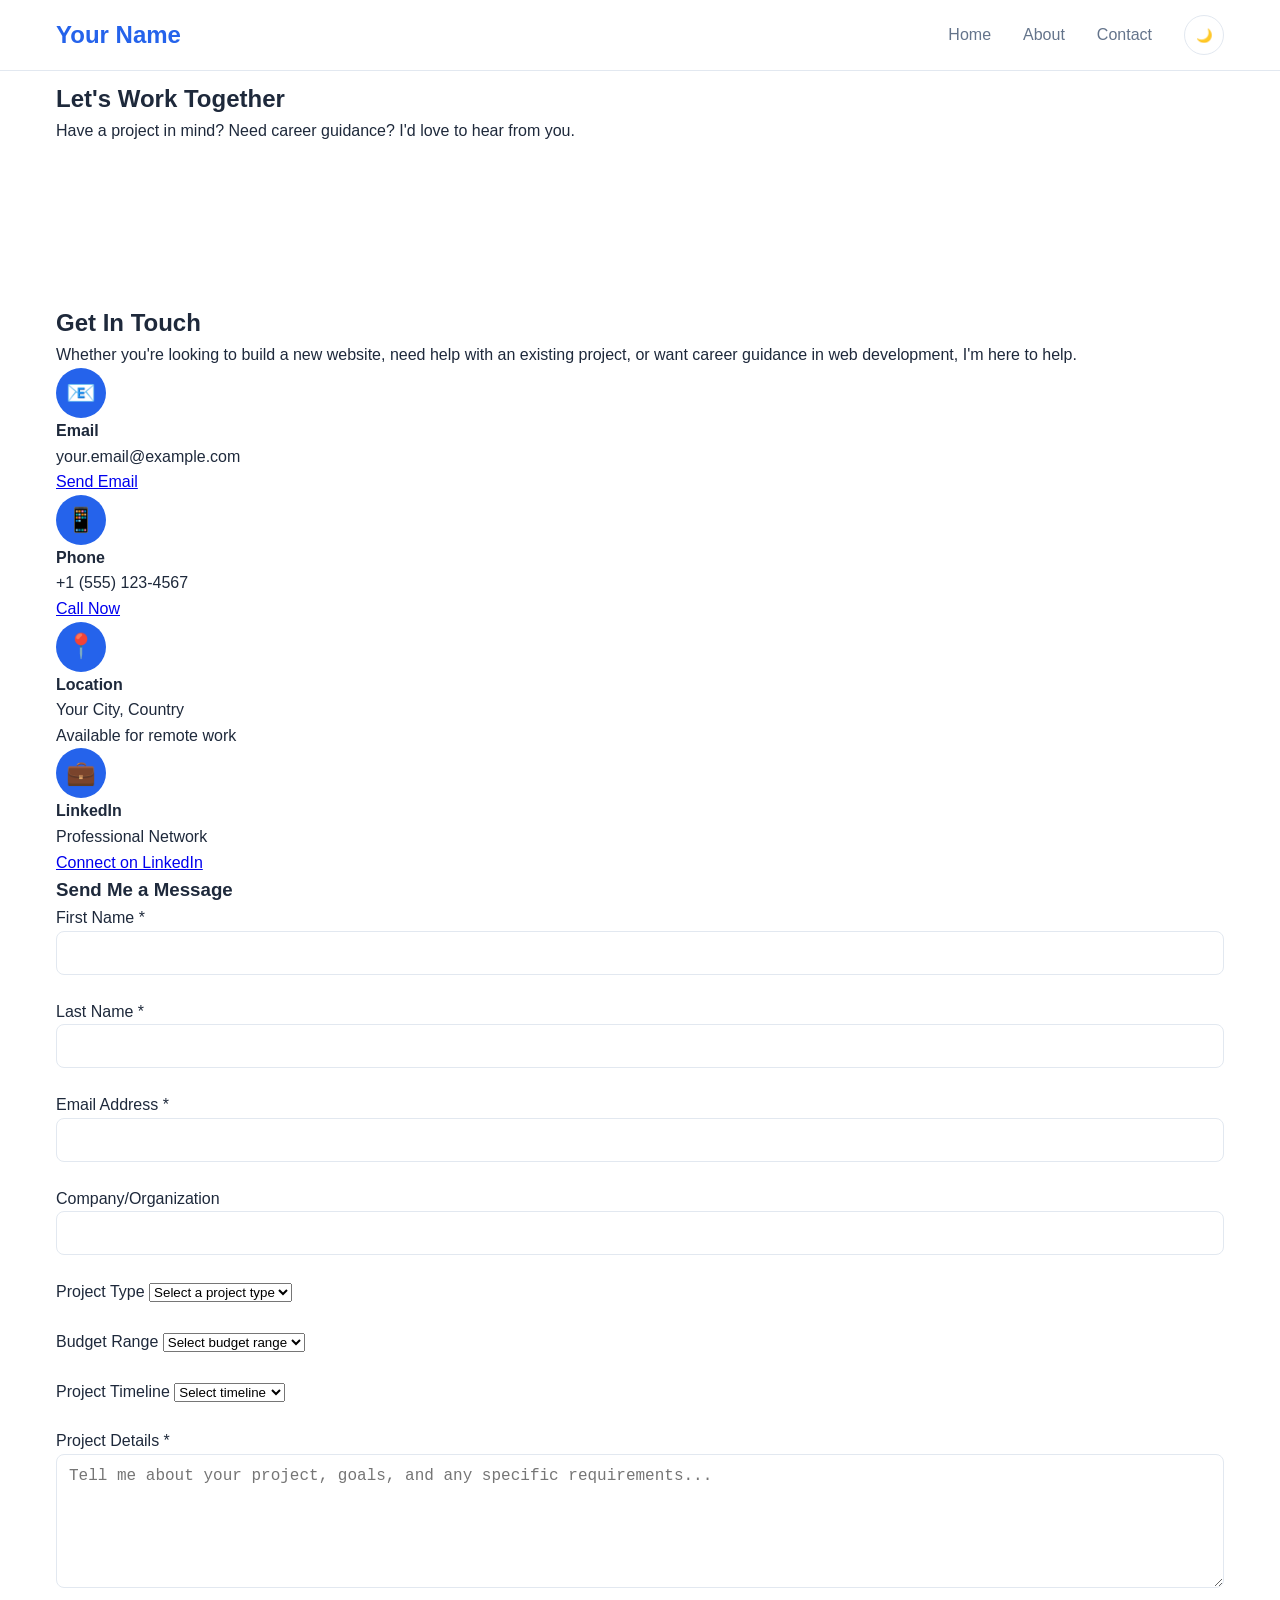
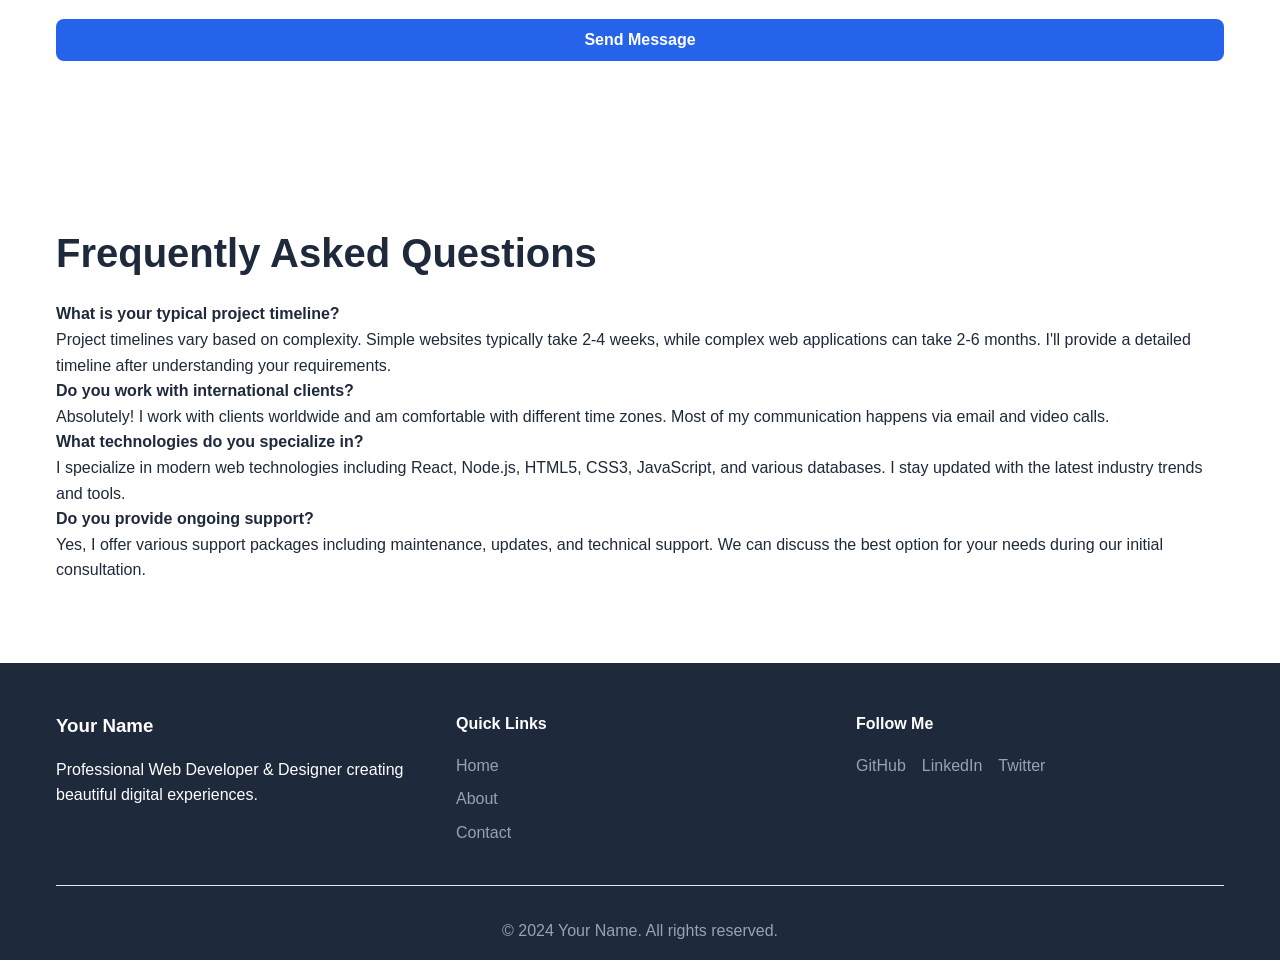
<file: contact.html>
<!DOCTYPE html>
<html lang="en">
<head>
    <meta charset="UTF-8">
    <meta name="viewport" content="width=device-width, initial-scale=1.0">
    <title>Contact - Your Name | Get In Touch</title>
    <meta name="description" content="Get in touch with me for web development projects, collaborations, or career guidance. I'm always excited to discuss new opportunities.">
    
    <!-- Open Graph Meta Tags -->
    <meta property="og:title" content="Contact - Your Name | Get In Touch">
    <meta property="og:description" content="Get in touch for web development projects, collaborations, or career guidance.">
    <meta property="og:type" content="website">
    <meta property="og:url" content="https://Shishirkandel28.github.io/portfolio-website/contact.html">
    
    <link rel="stylesheet" href="style.css">
    <link rel="icon" href="assets/icons/favicon.ico" type="image/x-icon">
</head>
<body>
    <!-- Navigation -->
    <nav class="navbar">
        <div class="nav-container">
            <div class="nav-logo">
                <a href="index.html">Your Name</a>
            </div>
            <ul class="nav-menu">
                <li class="nav-item">
                    <a href="index.html" class="nav-link">Home</a>
                </li>
                <li class="nav-item">
                    <a href="about.html" class="nav-link">About</a>
                </li>
                <li class="nav-item">
                    <a href="contact.html" class="nav-link active">Contact</a>
                </li>
                <li class="nav-item">
                    <button id="theme-toggle" class="theme-toggle" aria-label="Toggle theme">
                        <span class="theme-icon">🌙</span>
                    </button>
                </li>
            </ul>
            <div class="hamburger">
                <span class="bar"></span>
                <span class="bar"></span>
                <span class="bar"></span>
            </div>
        </div>
    </nav>

    <!-- Contact Hero Section -->
    <section class="contact-hero">
        <div class="container">
            <div class="contact-hero-content">
                <h1>Let's Work Together</h1>
                <p>Have a project in mind? Need career guidance? I'd love to hear from you.</p>
            </div>
        </div>
    </section>

    <!-- Contact Content -->
    <section class="contact-main">
        <div class="container">
            <div class="contact-grid">
                <!-- Contact Information -->
                <div class="contact-info-section">
                    <h2>Get In Touch</h2>
                    <p>Whether you're looking to build a new website, need help with an existing project, or want career guidance in web development, I'm here to help.</p>
                    
                    <div class="contact-methods">
                        <div class="contact-method">
                            <div class="contact-icon">📧</div>
                            <div class="contact-details">
                                <h4>Email</h4>
                                <p>your.email@example.com</p>
                                <a href="mailto:your.email@example.com">Send Email</a>
                            </div>
                        </div>
                        
                        <div class="contact-method">
                            <div class="contact-icon">📱</div>
                            <div class="contact-details">
                                <h4>Phone</h4>
                                <p>+1 (555) 123-4567</p>
                                <a href="tel:+15551234567">Call Now</a>
                            </div>
                        </div>
                        
                        <div class="contact-method">
                            <div class="contact-icon">📍</div>
                            <div class="contact-details">
                                <h4>Location</h4>
                                <p>Your City, Country</p>
                                <span>Available for remote work</span>
                            </div>
                        </div>
                        
                        <div class="contact-method">
                            <div class="contact-icon">💼</div>
                            <div class="contact-details">
                                <h4>LinkedIn</h4>
                                <p>Professional Network</p>
                                <a href="#" target="_blank">Connect on LinkedIn</a>
                            </div>
                        </div>
                    </div>
                </div>

                <!-- Contact Form -->
                <div class="contact-form-section">
                    <form class="contact-form-detailed" id="contactFormDetailed">
                        <h3>Send Me a Message</h3>
                        
                        <div class="form-row">
                            <div class="form-group">
                                <label for="firstName">First Name *</label>
                                <input type="text" id="firstName" name="firstName" required>
                            </div>
                            <div class="form-group">
                                <label for="lastName">Last Name *</label>
                                <input type="text" id="lastName" name="lastName" required>
                            </div>
                        </div>
                        
                        <div class="form-group">
                            <label for="email">Email Address *</label>
                            <input type="email" id="email" name="email" required>
                        </div>
                        
                        <div class="form-group">
                            <label for="company">Company/Organization</label>
                            <input type="text" id="company" name="company">
                        </div>
                        
                        <div class="form-group">
                            <label for="projectType">Project Type</label>
                            <select id="projectType" name="projectType">
                                <option value="">Select a project type</option>
                                <option value="website">New Website</option>
                                <option value="redesign">Website Redesign</option>
                                <option value="webapp">Web Application</option>
                                <option value="consulting">Consulting</option>
                                <option value="career">Career Guidance</option>
                                <option value="other">Other</option>
                            </select>
                        </div>
                        
                        <div class="form-group">
                            <label for="budget">Budget Range</label>
                            <select id="budget" name="budget">
                                <option value="">Select budget range</option>
                                <option value="under-5k">Under $5,000</option>
                                <option value="5k-10k">$5,000 - $10,000</option>
                                <option value="10k-25k">$10,000 - $25,000</option>
                                <option value="25k-plus">$25,000+</option>
                                <option value="discuss">Let's Discuss</option>
                            </select>
                        </div>
                        
                        <div class="form-group">
                            <label for="timeline">Project Timeline</label>
                            <select id="timeline" name="timeline">
                                <option value="">Select timeline</option>
                                <option value="asap">ASAP</option>
                                <option value="1-month">Within 1 month</option>
                                <option value="2-3-months">2-3 months</option>
                                <option value="3-6-months">3-6 months</option>
                                <option value="flexible">Flexible</option>
                            </select>
                        </div>
                        
                        <div class="form-group">
                            <label for="message">Project Details *</label>
                            <textarea id="message" name="message" rows="6" placeholder="Tell me about your project, goals, and any specific requirements..." required></textarea>
                        </div>
                        
                        <button type="submit" class="btn btn-primary btn-full">Send Message</button>
                    </form>
                </div>
            </div>
        </div>
    </section>

    <!-- FAQ Section -->
    <section class="faq-section">
        <div class="container">
            <h2 class="section-title">Frequently Asked Questions</h2>
            <div class="faq-grid">
                <div class="faq-item">
                    <h4>What is your typical project timeline?</h4>
                    <p>Project timelines vary based on complexity. Simple websites typically take 2-4 weeks, while complex web applications can take 2-6 months. I'll provide a detailed timeline after understanding your requirements.</p>
                </div>
                
                <div class="faq-item">
                    <h4>Do you work with international clients?</h4>
                    <p>Absolutely! I work with clients worldwide and am comfortable with different time zones. Most of my communication happens via email and video calls.</p>
                </div>
                
                <div class="faq-item">
                    <h4>What technologies do you specialize in?</h4>
                    <p>I specialize in modern web technologies including React, Node.js, HTML5, CSS3, JavaScript, and various databases. I stay updated with the latest industry trends and tools.</p>
                </div>
                
                <div class="faq-item">
                    <h4>Do you provide ongoing support?</h4>
                    <p>Yes, I offer various support packages including maintenance, updates, and technical support. We can discuss the best option for your needs during our initial consultation.</p>
                </div>
            </div>
        </div>
    </section>

    <!-- Footer -->
    <footer class="footer">
        <div class="container">
            <div class="footer-content">
                <div class="footer-section">
                    <h3>Your Name</h3>
                    <p>Professional Web Developer & Designer creating beautiful digital experiences.</p>
                </div>
                <div class="footer-section">
                    <h4>Quick Links</h4>
                    <ul>
                        <li><a href="index.html">Home</a></li>
                        <li><a href="about.html">About</a></li>
                        <li><a href="contact.html">Contact</a></li>
                    </ul>
                </div>
                <div class="footer-section">
                    <h4>Follow Me</h4>
                    <div class="social-links">
                        <a href="#" aria-label="GitHub">GitHub</a>
                        <a href="#" aria-label="LinkedIn">LinkedIn</a>
                        <a href="#" aria-label="Twitter">Twitter</a>
                    </div>
                </div>
            </div>
            <div class="footer-bottom">
                <p>&copy; 2024 Your Name. All rights reserved.</p>
            </div>
        </div>
    </footer>

    <script src="script.js"></script>
</body>
</html>
</file>
<file: style.css>
/* Reset and Base Styles */
* {
    margin: 0;
    padding: 0;
    box-sizing: border-box;
}

:root {
    /* Light theme colors */
    --primary-color: #2563eb;
    --primary-dark: #1d4ed8;
    --secondary-color: #64748b;
    --accent-color: #f59e0b;
    --background-color: #ffffff;
    --surface-color: #f8fafc;
    --text-primary: #1e293b;
    --text-secondary: #64748b;
    --text-muted: #94a3b8;
    --border-color: #e2e8f0;
    --shadow: 0 1px 3px 0 rgba(0, 0, 0, 0.1), 0 1px 2px 0 rgba(0, 0, 0, 0.06);
    --shadow-lg: 0 10px 15px -3px rgba(0, 0, 0, 0.1), 0 4px 6px -2px rgba(0, 0, 0, 0.05);
}

[data-theme="dark"] {
    /* Dark theme colors */
    --primary-color: #3b82f6;
    --primary-dark: #2563eb;
    --secondary-color: #94a3b8;
    --accent-color: #fbbf24;
    --background-color: #0f172a;
    --surface-color: #1e293b;
    --text-primary: #f1f5f9;
    --text-secondary: #cbd5e1;
    --text-muted: #64748b;
    --border-color: #334155;
    --shadow: 0 1px 3px 0 rgba(0, 0, 0, 0.3), 0 1px 2px 0 rgba(0, 0, 0, 0.2);
    --shadow-lg: 0 10px 15px -3px rgba(0, 0, 0, 0.3), 0 4px 6px -2px rgba(0, 0, 0, 0.2);
}

html {
    scroll-behavior: smooth;
}

body {
    font-family: 'Inter', -apple-system, BlinkMacSystemFont, 'Segoe UI', Roboto, sans-serif;
    line-height: 1.6;
    color: var(--text-primary);
    background-color: var(--background-color);
    transition: background-color 0.3s ease, color 0.3s ease;
}

.container {
    max-width: 1200px;
    margin: 0 auto;
    padding: 0 1rem;
}

/* Navigation */
.navbar {
    position: fixed;
    top: 0;
    width: 100%;
    background-color: var(--background-color);
    backdrop-filter: blur(10px);
    border-bottom: 1px solid var(--border-color);
    z-index: 1000;
    transition: all 0.3s ease;
}

.nav-container {
    max-width: 1200px;
    margin: 0 auto;
    padding: 0 1rem;
    display: flex;
    justify-content: space-between;
    align-items: center;
    height: 70px;
}

.nav-logo a {
    font-size: 1.5rem;
    font-weight: 700;
    color: var(--primary-color);
    text-decoration: none;
}

.nav-menu {
    display: flex;
    list-style: none;
    align-items: center;
    gap: 2rem;
}

.nav-link {
    color: var(--text-secondary);
    text-decoration: none;
    font-weight: 500;
    transition: color 0.3s ease;
}

.nav-link:hover {
    color: var(--primary-color);
}

.theme-toggle {
    background: none;
    border: 1px solid var(--border-color);
    border-radius: 50%;
    width: 40px;
    height: 40px;
    display: flex;
    align-items: center;
    justify-content: center;
    cursor: pointer;
    transition: all 0.3s ease;
}

.theme-toggle:hover {
    border-color: var(--primary-color);
    transform: scale(1.1);
}

.hamburger {
    display: none;
    flex-direction: column;
    cursor: pointer;
}

.bar {
    width: 25px;
    height: 3px;
    background-color: var(--text-primary);
    margin: 3px 0;
    transition: 0.3s;
}

/* Hero Section */
.hero {
    padding: 120px 0 80px;
    background: linear-gradient(135deg, var(--background-color) 0%, var(--surface-color) 100%);
}

.hero-container {
    max-width: 1200px;
    margin: 0 auto;
    padding: 0 1rem;
    display: grid;
    grid-template-columns: 1fr 1fr;
    gap: 4rem;
    align-items: center;
}

.hero-title {
    font-size: 3.5rem;
    font-weight: 800;
    line-height: 1.2;
    margin-bottom: 1rem;
}

.highlight {
    color: var(--primary-color);
}

.hero-subtitle {
    font-size: 1.5rem;
    color: var(--text-secondary);
    margin-bottom: 1rem;
}

.hero-description {
    font-size: 1.1rem;
    color: var(--text-muted);
    margin-bottom: 2rem;
    line-height: 1.7;
}

.hero-buttons {
    display: flex;
    gap: 1rem;
}

.profile-img {
    width: 100%;
    max-width: 400px;
    height: 400px;
    object-fit: cover;
    border-radius: 20px;
    box-shadow: var(--shadow-lg);
}

/* Buttons */
.btn {
    display: inline-flex;
    align-items: center;
    justify-content: center;
    padding: 0.75rem 1.5rem;
    border-radius: 8px;
    font-weight: 600;
    text-decoration: none;
    transition: all 0.3s ease;
    border: none;
    cursor: pointer;
    font-size: 1rem;
}

.btn-primary {
    background-color: var(--primary-color);
    color: white;
}

.btn-primary:hover {
    background-color: var(--primary-dark);
    transform: translateY(-2px);
}

.btn-outline {
    border: 2px solid var(--primary-color);
    color: var(--primary-color);
    background: transparent;
}

.btn-outline:hover {
    background-color: var(--primary-color);
    color: white;
}

.btn-sm {
    padding: 0.5rem 1rem;
    font-size: 0.9rem;
}

.btn-full {
    width: 100%;
}

/* Section Styles */
section {
    padding: 80px 0;
}

.section-header {
    text-align: center;
    margin-bottom: 4rem;
}

.section-title {
    font-size: 2.5rem;
    font-weight: 700;
    margin-bottom: 1rem;
}

.section-subtitle {
    font-size: 1.1rem;
    color: var(--text-secondary);
    max-width: 600px;
    margin: 0 auto;
}

/* About Section */
.about {
    background-color: var(--surface-color);
}

.about-text p {
    font-size: 1.1rem;
    margin-bottom: 1.5rem;
    color: var(--text-secondary);
    line-height: 1.8;
}

.about-stats {
    display: grid;
    grid-template-columns: repeat(3, 1fr);
    gap: 2rem;
    margin-top: 3rem;
}

.stat {
    text-align: center;
    padding: 1.5rem;
    background-color: var(--background-color);
    border-radius: 12px;
    box-shadow: var(--shadow);
}

.stat h3 {
    font-size: 2.5rem;
    font-weight: 700;
    color: var(--primary-color);
    margin-bottom: 0.5rem;
}

.stat p {
    color: var(--text-secondary);
    font-weight: 500;
}

/* Skills Section */
.skills-grid {
    display: grid;
    grid-template-columns: repeat(auto-fit, minmax(280px, 1fr));
    gap: 2rem;
}

.skill-card {
    background-color: var(--background-color);
    padding: 2rem;
    border-radius: 16px;
    box-shadow: var(--shadow);
    text-align: center;
    transition: transform 0.3s ease, box-shadow 0.3s ease;
}

.skill-card:hover {
    transform: translateY(-5px);
    box-shadow: var(--shadow-lg);
}

.skill-icon {
    font-size: 3rem;
    margin-bottom: 1rem;
}

.skill-card h3 {
    font-size: 1.3rem;
    margin-bottom: 1rem;
    color: var(--text-primary);
}

.skill-progress {
    margin: 1.5rem 0;
}

.progress-bar {
    width: 100%;
    height: 8px;
    background-color: var(--border-color);
    border-radius: 4px;
    overflow: hidden;
    position: relative;
    margin-bottom: 0.5rem;
}

.progress-fill {
    height: 100%;
    background-color: var(--primary-color);
    border-radius: 4px;
    transition: width 1s ease;
}

.progress-text {
    font-weight: 600;
    color: var(--primary-color);
}

/* Projects Section */
.projects {
    background-color: var(--surface-color);
}

.projects-grid {
    display: grid;
    grid-template-columns: repeat(auto-fit, minmax(350px, 1fr));
    gap: 2rem;
}

.project-card {
    background-color: var(--background-color);
    border-radius: 16px;
    overflow: hidden;
    box-shadow: var(--shadow);
    transition: transform 0.3s ease, box-shadow 0.3s ease;
}

.project-card:hover {
    transform: translateY(-5px);
    box-shadow: var(--shadow-lg);
}

.project-image {
    width: 100%;
    height: 200px;
    overflow: hidden;
}

.project-image img {
    width: 100%;
    height: 100%;
    object-fit: cover;
    transition: transform 0.3s ease;
}

.project-card:hover .project-image img {
    transform: scale(1.1);
}

.project-content {
    padding: 1.5rem;
}

.project-content h3 {
    font-size: 1.3rem;
    margin-bottom: 0.5rem;
}

.project-content p {
    color: var(--text-secondary);
    margin-bottom: 1rem;
    line-height: 1.6;
}

.project-tech {
    display: flex;
    flex-wrap: wrap;
    gap: 0.5rem;
    margin-bottom: 1.5rem;
}

.tech-tag {
    background-color: var(--surface-color);
    color: var(--primary-color);
    padding: 0.25rem 0.75rem;
    border-radius: 20px;
    font-size: 0.8rem;
    font-weight: 500;
}

.project-links {
    display: flex;
    gap: 0.5rem;
}

/* Career Roadmap Section */
.roadmap-grid {
    display: grid;
    grid-template-columns: repeat(auto-fit, minmax(320px, 1fr));
    gap: 2rem;
}

.roadmap-card {
    background-color: var(--background-color);
    padding: 2rem;
    border-radius: 16px;
    box-shadow: var(--shadow);
    transition: transform 0.3s ease, box-shadow 0.3s ease;
}

.roadmap-card:hover {
    transform: translateY(-5px);
    box-shadow: var(--shadow-lg);
}

.roadmap-icon {
    width: 60px;
    height: 60px;
    border-radius: 50%;
    display: flex;
    align-items: center;
    justify-content: center;
    font-size: 1.5rem;
    margin-bottom: 1rem;
    color: white;
}

.roadmap-card h3 {
    font-size: 1.3rem;
    margin-bottom: 0.5rem;
}

.roadmap-card p {
    color: var(--text-secondary);
    margin-bottom: 1.5rem;
    line-height: 1.6;
}

.roadmap-details {
    space-y: 0.5rem;
}

.detail-item {
    margin-bottom: 0.5rem;
    font-size: 0.9rem;
}

.detail-item strong {
    color: var(--text-primary);
}

/* Contact Section */
.contact {
    background-color: var(--surface-color);
}

.contact-content {
    display: grid;
    grid-template-columns: 1fr 2fr;
    gap: 4rem;
}

.contact-item {
    display: flex;
    align-items: center;
    gap: 1rem;
    margin-bottom: 2rem;
}

.contact-icon {
    font-size: 1.5rem;
    background-color: var(--primary-color);
    color: white;
    width: 50px;
    height: 50px;
    border-radius: 50%;
    display: flex;
    align-items: center;
    justify-content: center;
}

.contact-item h4 {
    font-size: 1.1rem;
    margin-bottom: 0.25rem;
}

.contact-item p {
    color: var(--text-secondary);
}

.contact-form {
    background-color: var(--background-color);
    padding: 2rem;
    border-radius: 16px;
    box-shadow: var(--shadow);
}

.form-group {
    margin-bottom: 1.5rem;
}

.form-group input,
.form-group textarea {
    width: 100%;
    padding: 0.75rem;
    border: 1px solid var(--border-color);
    border-radius: 8px;
    background-color: var(--background-color);
    color: var(--text-primary);
    font-size: 1rem;
    transition: border-color 0.3s ease;
}

.form-group input:focus,
.form-group textarea:focus {
    outline: none;
    border-color: var(--primary-color);
}

/* Footer */
.footer {
    background-color: var(--text-primary);
    color: var(--background-color);
    padding: 3rem 0 1rem;
}

.footer-content {
    display: grid;
    grid-template-columns: repeat(auto-fit, minmax(250px, 1fr));
    gap: 2rem;
    margin-bottom: 2rem;
}

.footer-section h3,
.footer-section h4 {
    margin-bottom: 1rem;
}

.footer-section ul {
    list-style: none;
}

.footer-section ul li {
    margin-bottom: 0.5rem;
}

.footer-section a {
    color: var(--text-muted);
    text-decoration: none;
    transition: color 0.3s ease;
}

.footer-section a:hover {
    color: var(--primary-color);
}

.social-links {
    display: flex;
    gap: 1rem;
}

.footer-bottom {
    text-align: center;
    padding-top: 2rem;
    border-top: 1px solid var(--border-color);
    color: var(--text-muted);
}

/* Responsive Design */
@media (max-width: 768px) {
    .nav-menu {
        position: fixed;
        left: -100%;
        top: 70px;
        flex-direction: column;
        background-color: var(--background-color);
        width: 100%;
        text-align: center;
        transition: 0.3s;
        box-shadow: var(--shadow);
        padding: 2rem 0;
    }

    .nav-menu.active {
        left: 0;
    }

    .hamburger {
        display: flex;
    }

    .hamburger.active .bar:nth-child(2) {
        opacity: 0;
    }

    .hamburger.active .bar:nth-child(1) {
        transform: translateY(8px) rotate(45deg);
    }

    .hamburger.active .bar:nth-child(3) {
        transform: translateY(-8px) rotate(-45deg);
    }

    .hero-container {
        grid-template-columns: 1fr;
        text-align: center;
        gap: 2rem;
    }

    .hero-title {
        font-size: 2.5rem;
    }

    .hero-buttons {
        justify-content: center;
        flex-wrap: wrap;
    }

    .about-stats {
        grid-template-columns: 1fr;
    }

    .contact-content {
        grid-template-columns: 1fr;
        gap: 2rem;
    }

    .section-title {
        font-size: 2rem;
    }

    .projects-grid,
    .skills-grid,
    .roadmap-grid {
        grid-template-columns: 1fr;
    }
}

@media (max-width: 480px) {
    .container {
        padding: 0 0.5rem;
    }

    .hero-title {
        font-size: 2rem;
    }

    .section-title {
        font-size: 1.75rem;
    }

    .hero-buttons {
        flex-direction: column;
    }

    .project-links {
        flex-direction: column;
    }
}
</file>
